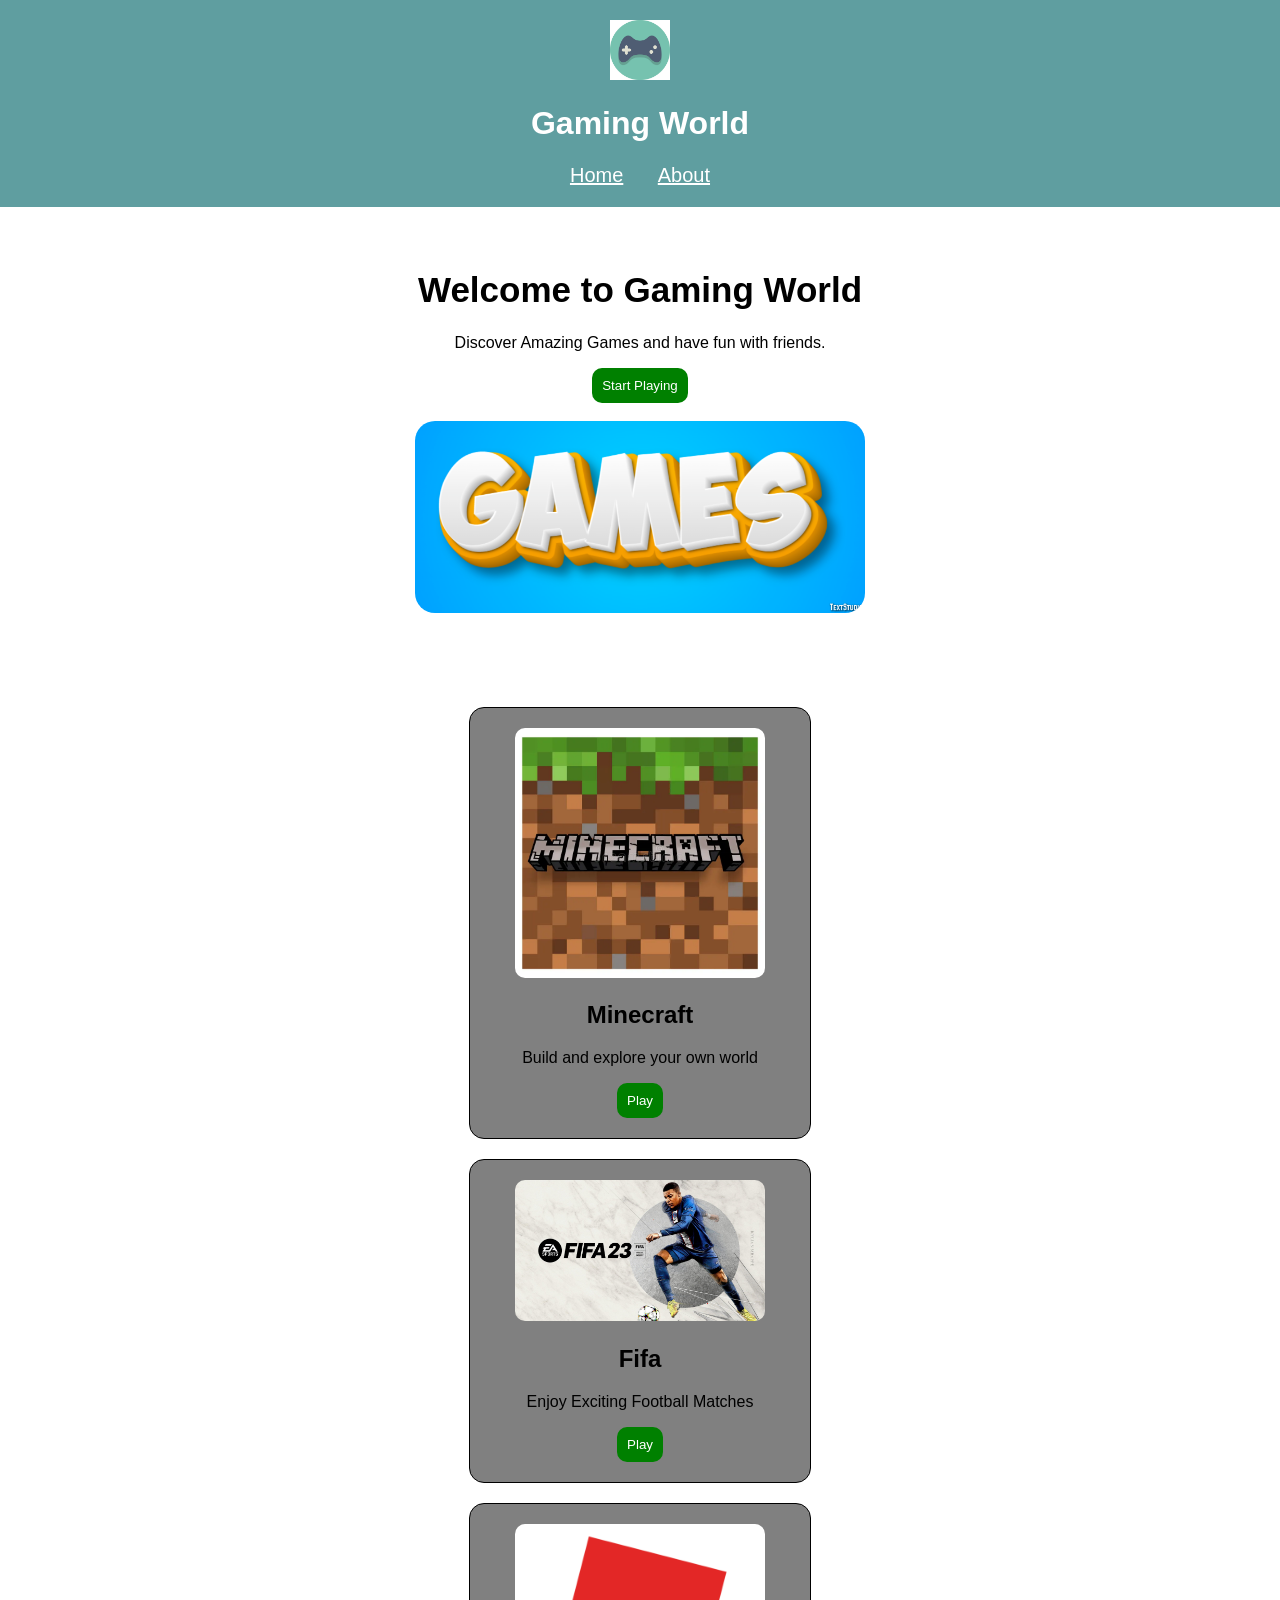
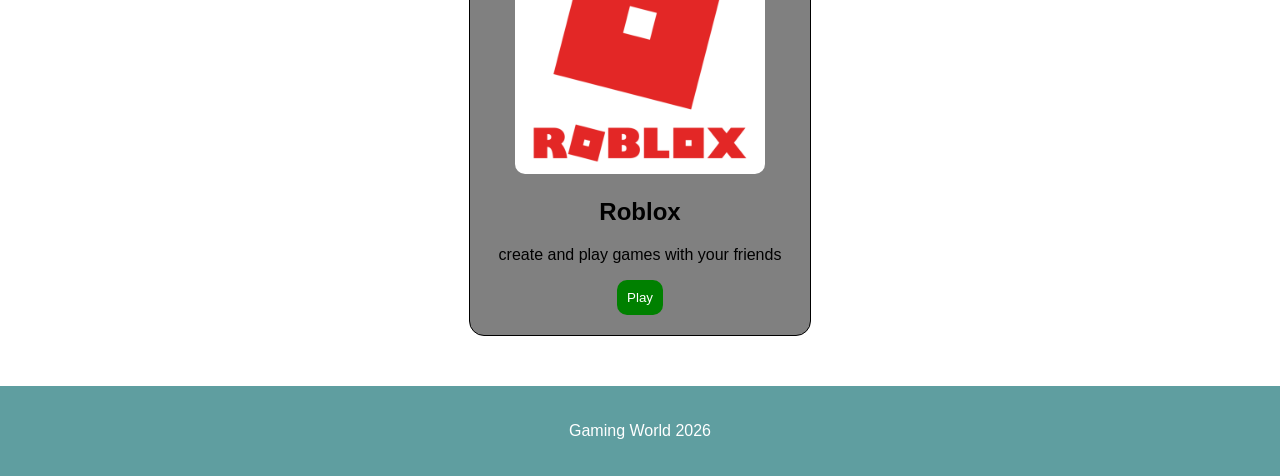
<file: index.html>
<!DOCTYPE html>
<html lang="en">
<head>
    <meta charset="UTF-8">
    <meta name="viewport" content="width=device-width, initial-scale=1.0">
    <title>Gaming World</title>
    <link rel="stylesheet" href="style.css">
    <link rel="icon" href="logo.png">
</head>
<body>
    <div class="navbar">
        <img src="logo.png">
        <h1>Gaming World</h1>
        <a href="index.html">Home</a>
        <a href="about.html">About</a>
    </div>
    <div class="hero">
        <h1>Welcome to Gaming World</h1>
        <p>Discover Amazing Games and have fun with friends.</p>
        <button>Start Playing</button>
        <br><br>
        <img src="hero.png" alt="">
    </div>
    <div class="cards">
        <div class="card">
            <img src="minecraft.webp">
            <h2>Minecraft</h2>
            <p>Build and explore your own world</p>
            <button>Play</button>
        </div>

        <div class="card">
            <img src="fifa.jpg">
            <h2>Fifa</h2>
            <p>Enjoy Exciting Football Matches</p>
            <button>Play</button>
        </div>

        <div class="card">
            <img src="roblox.png">
            <h2>Roblox</h2>
            <p>create and play games with your friends</p>
            <button>Play</button>
        </div>
    </div>
<div class="footer">
    <p>Gaming World 2026</p>
</div>

</body>
</html>
</file>
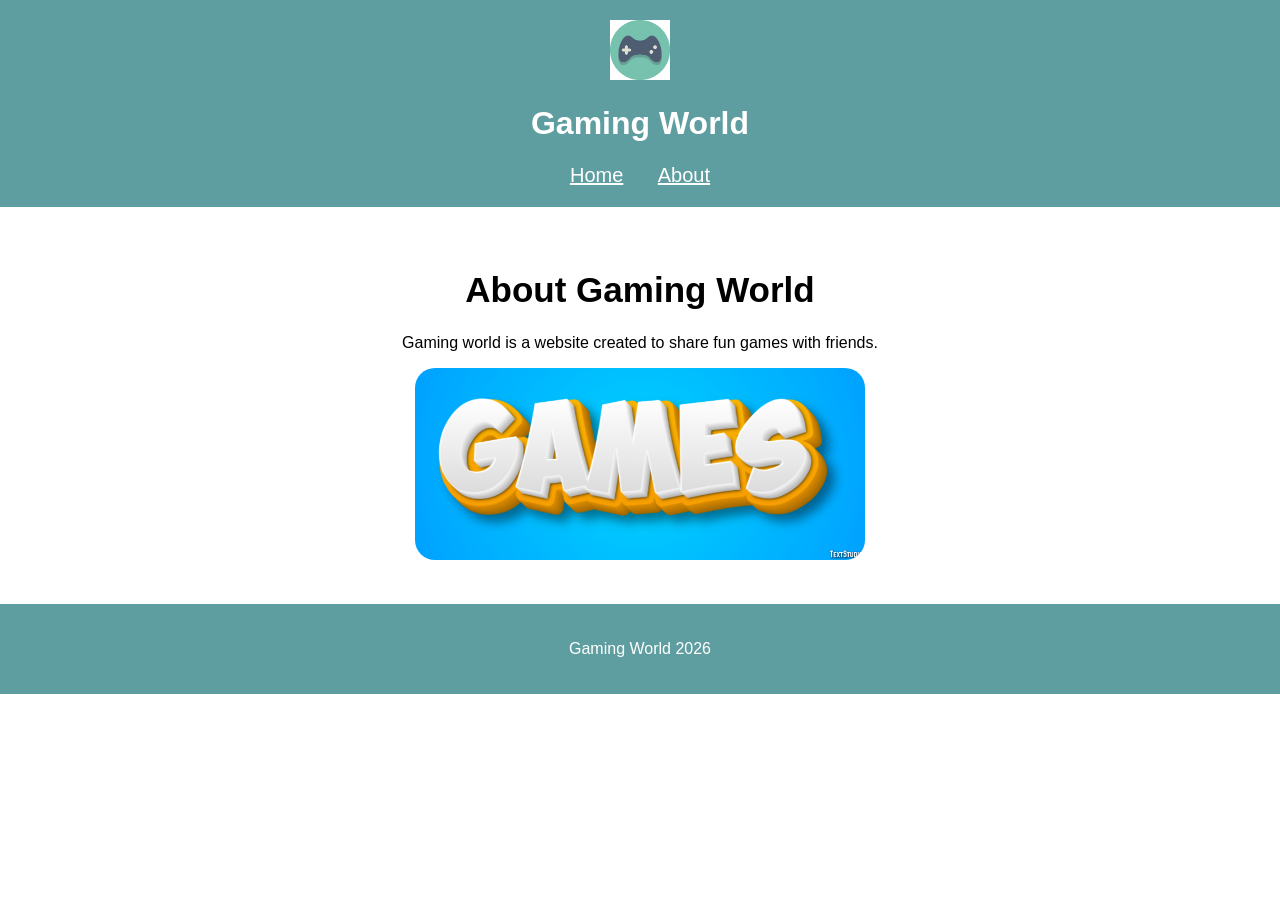
<file: about.html>
<!DOCTYPE html>
<html lang="en">
<head>
    <meta charset="UTF-8">
    <meta name="viewport" content="width=device-width, initial-scale=1.0">
    <title>About</title>
    <link rel="stylesheet" href="style.css">
    <link rel="icon" href="logo.png">
</head>
<body>
    <div class="navbar">
        <img src="logo.png">
        <h1>Gaming World</h1>
        <a href="index.html">Home</a>
        <a href="about.html">About</a>
    </div>
    <div class="hero">
        <h1>About Gaming World</h1>
        <p>Gaming world is a website created to share fun games with friends.</p>
        <img src="hero.png">
    </div>
<div class="footer">
    <p>Gaming World 2026</p>
</div>
</body>
</html>
</file>
<file: style.css>
body{
    text-align: center;
    font-family: Arial;
    margin: 0px;
}

.navbar img{
    width: 60px;
}

.navbar{
    background-color: cadetblue;
    padding: 20px;
}

.navbar h1{
    color: white;
}
.navbar a{
    color: white;
    margin: 15px;
    font-size: 20px;
}

.hero{
    padding: 40px;
}
.hero img{
    width: 450px;
    border-radius: 20px;
}

.hero h1{
    font-size: 35px;
}

button{
    color: white;
    background-color: green;
    border: 0;
    border-radius: 10px;
    padding: 10px;
}

.cards{
    padding: 30px;
}

.card{
    background-color: gray;
    width: 300px;
    margin: 20px auto;
    padding: 20px;
    border: black solid 1px;
    border-radius: 15px;
}

.card img{
    width: 250px;
    border-radius: 10px;
}

.footer{
    background-color: cadetblue;
    padding: 20px;
    color: white;
}
</file>
